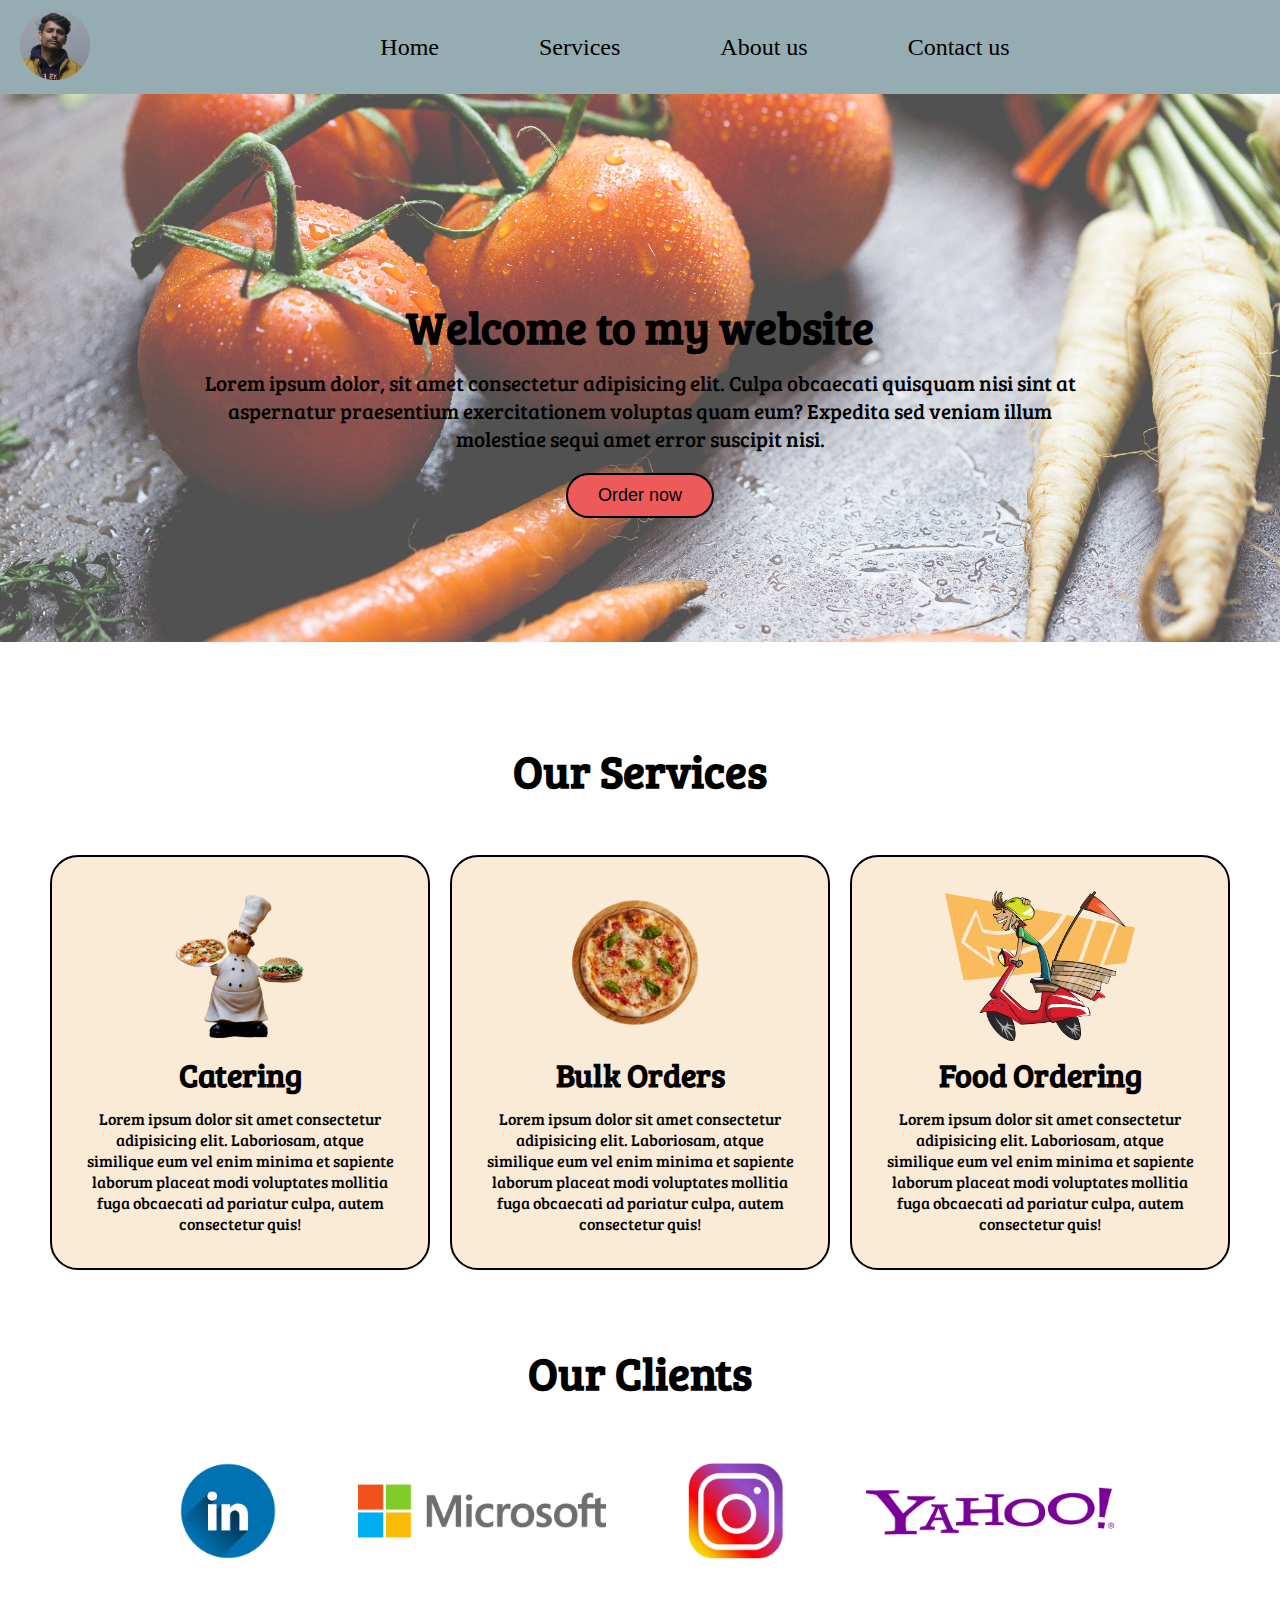
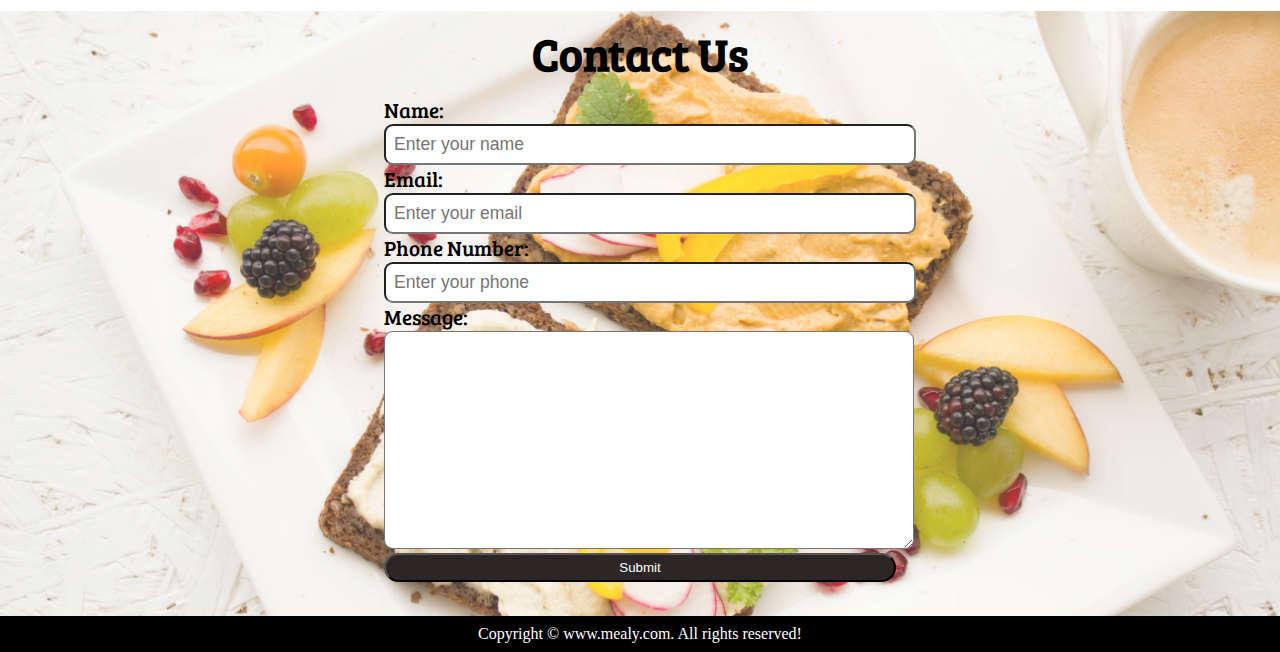
<file: Responsive Food Website/index.html>
<!DOCTYPE html>
<html lang="en">
<head>
    <meta charset="UTF-8">
    <meta http-equiv="X-UA-Compatible" content="IE=edge">
    <meta name="viewport" content="width=device-width, initial-scale=1.0">
    <link rel="stylesheet" href="custom.css">
    <link rel="stylesheet" media="screen and (max-width: 1170px)" href="response.css">
    <link href="https://fonts.googleapis.com/css?family=Baloo+Bhai|Bree+Serif&display=swap" rel="stylesheet">
    <title>Best online food delivery in india | mealy.com</title>
</head>
<body>
    <nav id="navbar">
        <div id="logo">
            <img src="resources/loogo.jpg" alt="mealy.com">
        </div>
        <ul>
            <li class="item"><a href="#home">Home</a></li>
            <li class="item"><a href="#service_container">Services</a></li>
            <li class="item"><a href="#client-section">About us</a></li>
            <li class="item"><a href="#contact">Contact us</a></li>
        </ul>
    </nav>   
    <section id="home">
        <h1 class="primary">
            Welcome to my website
        </h1>
        <p>
            Lorem ipsum dolor, sit amet consectetur adipisicing elit. Culpa obcaecati quisquam nisi sint at aspernatur praesentium exercitationem voluptas quam eum? Expedita sed veniam illum molestiae sequi amet error suscipit nisi.
        </p>
        <button class="btn">Order now</button>
    </section>
    <section id="service_container">
        <h1 class="primary center">Our Services</h1>
        <div id="services">
            <div class="box">
                <img src="resources/catering.png" alt="">
                <h2 class="secondary center">
                    Catering
                </h2>
                <p class="center">
                    Lorem ipsum dolor sit amet consectetur adipisicing elit. Laboriosam, atque similique eum vel enim minima et sapiente laborum placeat modi voluptates mollitia fuga obcaecati ad pariatur culpa, autem consectetur quis!
                </p>
            </div>
            <div class="box">
                <img src="resources/bulk.png" alt="">
                <h2 class="secondary center">
                    Bulk Orders
                </h2>
                <p class="center">
                    Lorem ipsum dolor sit amet consectetur adipisicing elit. Laboriosam, atque similique eum vel enim minima et sapiente laborum placeat modi voluptates mollitia fuga obcaecati ad pariatur culpa, autem consectetur quis!
                </p>
            </div>
            <div class="box">
                <img src="resources/order.png" alt="">
                <h2 class="secondary center">
                    Food Ordering
                </h2>
                <p class="center">
                    Lorem ipsum dolor sit amet consectetur adipisicing elit. Laboriosam, atque similique eum vel enim minima et sapiente laborum placeat modi voluptates mollitia fuga obcaecati ad pariatur culpa, autem consectetur quis!
                </p>
            </div> 
        </div>
    </section>
    <section id="client-section">
        <h1 class="primary center">Our Clients</h1>
        <div id="clients">
            <div class="client-item">
                <img src="resources/client1.png" alt="Our Client">
            </div>
            <div class="client-item">
                <img src="resources/client2.png" alt="Our Client">
            </div>
          
            <div class="client-item">
                <img src="resources/client3.jpg" alt="Our Client">
            </div>
            <div class="client-item">
                <img src="resources/client4.png" alt="Our Client">
            </div>
        </div>

    </section>

    <section id="contact">
        <h1 class="primary center">Contact Us</h1>
        <div id="contact-box">
            <form action="">
                <div class="form-group">
                    <label for="name">Name: </label>
                    <input type="text" name="name" id="name" placeholder="Enter your name">
                </div>
                <div class="form-group">
                    <label for="email">Email: </label>
                    <input type="email" name="name" id="email" placeholder="Enter your email">
                </div>
                <div class="form-group">
                    <label for="phone">Phone Number: </label>
                    <input type="phone" name="name" id="phone" placeholder="Enter your phone">
                </div>
                <div class="form-group">
                    <label for="message">Message: </label>
                    <textarea name="message" id="message" cols="30" rows="10"></textarea>
                </div>
                <div class="form-group">
                    <button id="form-btn">
                        Submit
                    </button>
                </div>
            </form>
        </div>
    </section>

    <footer>
        <div class="center">
            Copyright &copy; www.mealy.com. All rights reserved!
        </div>
    </footer>
</body>
</html>
</body>
</html>
</file>
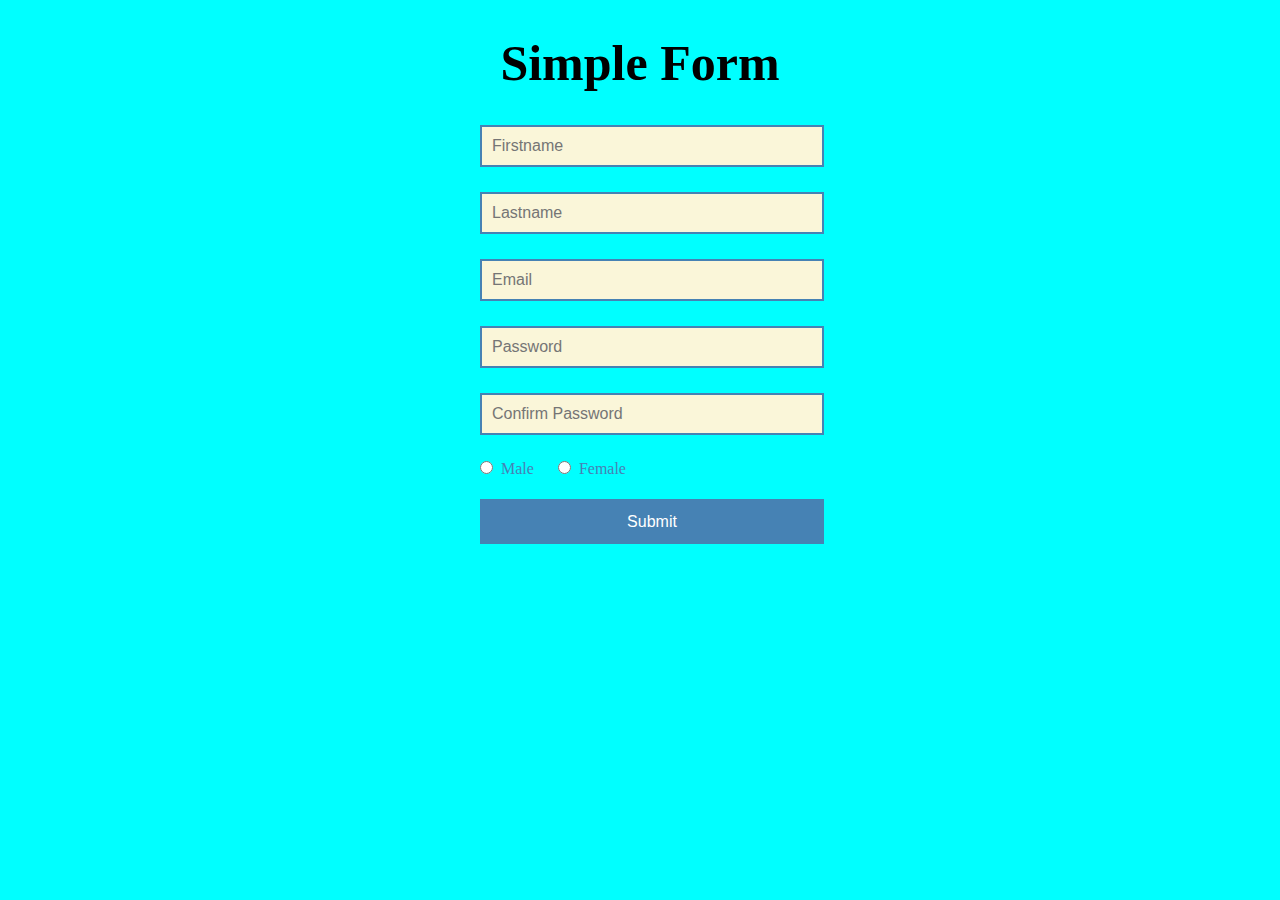
<file: Simple form/index.html>
<!DOCTYPE html>
<html>
    <head>
        <title>A Simple Form</title>
        <link rel="stylesheet" href="style.css">
    </head>
    <body>
        <h1>Simple Form</h1>
        <form>
            <input type="text" placeholder="Firstname">
            <input type="text" placeholder="Lastname">
            <input type="email" placeholder="Email">
            <input type="password" placeholder="Password">
            <input type="password" placeholder="Confirm Password">
            <div>
                <input type="radio" id="male" name="gender"><label for="male">Male</label>
                <input type="radio" id="male" name="gender"><label for="female">Female</label>
            </div>
            <input type="submit" name="Submit">
        </form>
    </body>
</html>
</file>
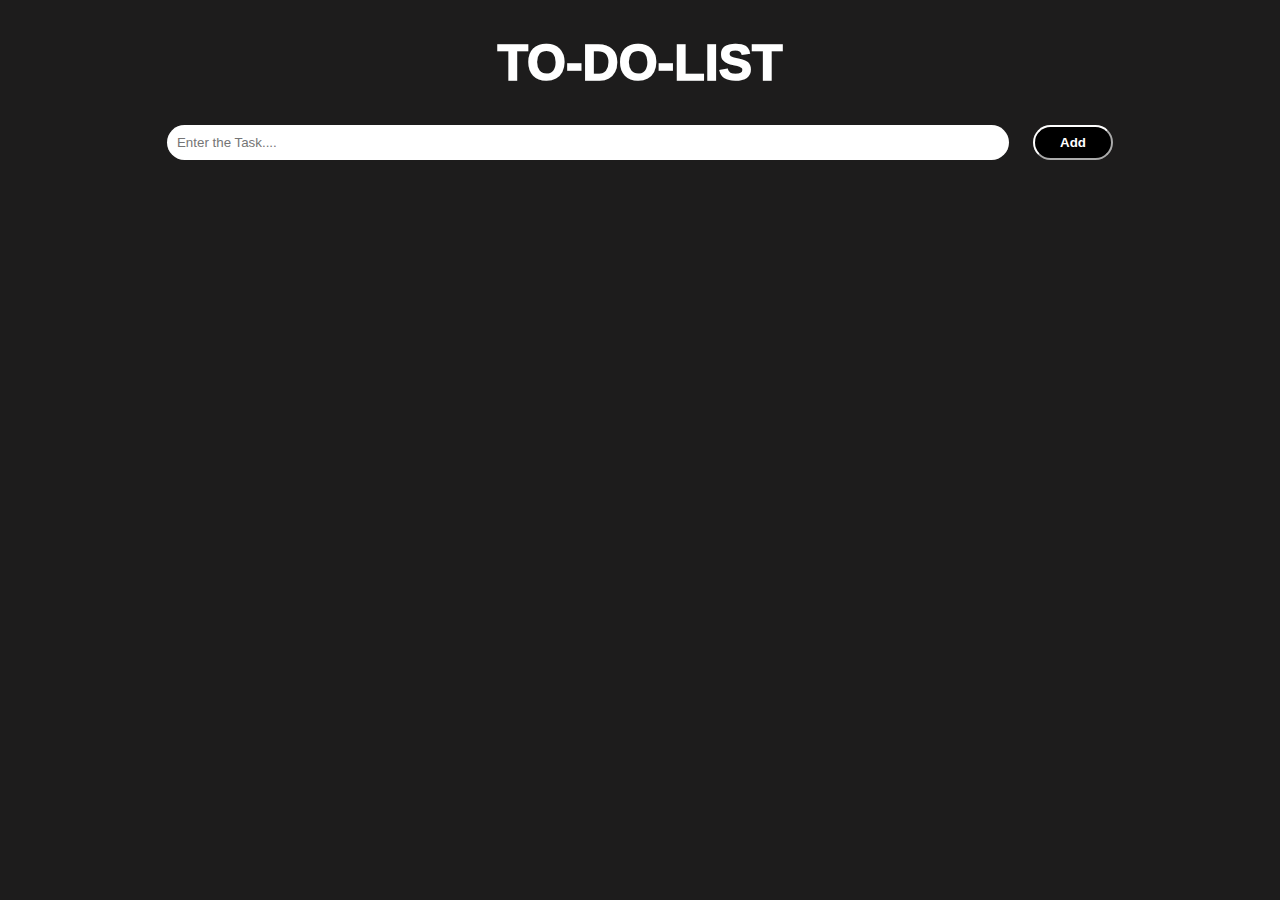
<file: TODO LIST/index.html>
<!DOCTYPE html>
<html lang="en">
<head>
    <meta charset="UTF-8">
    <meta http-equiv="X-UA-Compatible" content="IE=edge">
    <meta name="viewport" content="width=device-width, initial-scale=1.0">
    <link rel="stylesheet" href="styles.css">
	<title>To-Do-List</title>
</head>
<body>
    <div class="container">
		<div class="row">
			<div class="intro">
				<h1>To-Do-List</h1>
			</div>
		</div>
	
		<div class="row">
			<div class="col">
				<input id="userInput" type="text" placeholder="Enter the Task...." maxlength="27">
				<button id="enter"><i class="button"></i>Add</button>
			</div>
		</div>

		<!-- Empty List -->
		<div class="row">
			<div class="listItems">
				<ul class="col">
				</ul>
			</div>
		</div>

	</div>
	<script type="text/javascript" src="script.js"></script>
</body>
</html>
</file>
<file: Responsive Food Website/response.css>
/* Navigation */
#navbar {
    flex-direction: column;
}

#navbar ul li a{
    font-size: 1rem;
    padding: 0px 7px;
    padding-bottom: 8px;
}
/* Home section */
#home{
    height: 370px; 
    padding: 3px 28px;
}

#home::before{
    height: 480px; 
}

#home p{
    font-size: 13px;
}

/* Services section  */
#services{
    flex-direction: column;
}

#services .box { 
    padding: 14px;
    margin: 2px 0px; 
    margin-bottom: 20px;
}

/* Clients section */
#clients{
    flex-wrap: wrap;
}

#clients img{
    width: 66px;
    padding: 6px;
    height: auto;
}

/* Contact us section */
#contact-box form{
    width:80%;
}
/* Footer */

/* Utility classes */
.h-primary{
    font-size:26px;
}
.btn{
    font-size: 13px;
    padding: 4px 8px;
}
</file>
<file: Simple form/style.css>
body{
    background-color: aqua;
}
h1{
    font-size: 50px;
    text-align: center;
}
form{
    color: steelblue;
    margin: 20px auto;
    width:320px;
}
input{
    padding: 10px;
    font-size: inherit;
}
input[type="text"]{
    display: block;
    margin-bottom: 25px;
    width: 100%;
    border: 2px solid steelblue;
    background: #FAF6D9;
}
input[type="password"]{
    display: block;
    margin-bottom: 25px;
    width: 100%;
    border: 2px solid steelblue;
    background: #FAF6D9;
}
input[type="email"]{
    display: block;
    margin-bottom: 25px;
    width: 100%;
    border: 2px solid steelblue;
    background: #FAF6D9;
}
input[type="radio"]
{
    margin: 0 8px 25px 20px;
}
input[type="radio"]:first-child
{
    margin-left:0;
}
input[type="submit"]{
    width: 344px;
    height: 45px;
    border: none;
    background: steelblue;
    color: white;
}
input:focus{
    background: white;
}
</file>
<file: TODO LIST/styles.css>
body {
	background: rgb(29, 28, 28);
	text-align: center;
	font-family: 'Segoe UI', Tahoma, Geneva, Verdana, sans-serif;
}

.intro {
	margin: 30px 0px;
	font-weight: bold;
}

h1 {
	color: #ffffff;
	text-transform: uppercase;
	font-weight: 1000;
	font-size: 50px;
}
p {
	font-weight: 600;
}

#enter {
	border-color: white;
	margin-left: 20px;
	padding: 8px 10px;
	width: 80px;
	border-radius: 18px;
	color: white;
	background-color: black;
	transition: all 0.75s ease;
	font-weight: bold;
}

#enter:hover{
	transform: scale(1.1);
}

ul {
	text-align: left;
	margin-top: 20px;
}


li {
	list-style: none;
	padding: 10px 20px;
	color: #ffffff;
	text-transform: capitalize;
	font-weight: 900;
	border: 2px solid #025f70;
	border-radius: 20px;
	margin-bottom: 10px;
	background: #0b778a;
	transition: all 0.75s ease;
	-webkit-transition: all 0.5s ease;
	-moz-transition: all 0.5s ease;
	-ms-transition: all 0.5s ease;
	-o-transition: all 0.5 ease;
}

li:hover {
	background: #76CFE0;
}

li > button {
	border-radius: 10px;
	font-weight: normal;
	background: none;
	border: none;
	float: right;
	color: white;
	font-weight: 800;
}

li > button:hover {
	background-color:#198196;
	transition: all 0.75 ease;
	-webkit-transition: all 0.5s ease;
	-moz-transition: all 0.5s ease;
	-ms-transition: all 0.5s ease;
	-o-transition: all 0.5 ease;
}

input {
	border-radius: 20px;
	min-width: 65%;
	padding: 10px;
	border: none;
}


.done {
	background: #3e8b4f !important;
	color: #eaf0eb;
}

.delete {
	display: none;
}
</file>
<file: Responsive Food Website/custom.css>
/* CSS Reset */
*{
    margin: 0;
    padding: 0;
}
html{
    scroll-behavior: smooth;
}

 /* navigation bar */
 #navbar{
     display: flex;
     align-items: center;
     position: sticky;
     top: 0px;
     z-index: 1;
 }
 #navbar ul{
    margin: auto;
    display: flex;
    font-family: 'Baloo Bhai', cursive;
}
 /* navigation bar logo image*/
 #logo{
     margin: 10px 20px;
 }
 #logo img{
     height: 70px;
     width: 70px;
 }

  /* navigation bar list styling*/
 #navbar::before{
     content: "";
     background: #96acb3;
     position: absolute;
     height: 100%;
     width: 100%;
     top: 0px;
     left: 0px;
     z-index: -1;
     opacity: 1;
 }
 #navbar ul li{
     list-style: none;
     font-size: 1.5rem;
 }
 #navbar ul li a{
     color: black;
     display: block;
     padding: 5px 50px;
     border-radius: 30px;
     text-decoration: none;
 }
 #navbar ul li a:hover{
    color: black;
    background-color: white;
}

/* Home section */
#home{
    display: flex;
    flex-direction: column;
    padding: 3px 200px;
    height: 628px;
    justify-content: center;
    align-items: center;
}
#home::before{
    content: "";
    position: absolute;
    background: url('resources/bg2.jpg') no-repeat center center/cover;
    height: 642px;
    top: 0px;
    left: 0px;
    width: 100%;
    z-index: -1;
    opacity: 0.8;
}
#home h1{
    color: black;
    text-align: center;
    font-family: 'Bree Serif', serif;
}
#home p{
    color: black;
    text-align: center;
    align-items: center;
    font-family: 'Bree Serif', serif;
    font-size: 1.3rem;
}
/* Service section */
#services{
    margin: 40px;
    display: flex;
}
#services .box{
    border: 2px solid black;
    padding: 34px;
    margin: 2px 10px;
    border-radius: 28px;
    background-color: antiquewhite;
    margin-bottom: 20px;
}
#services .box img{
    display: block;
    height: 150px;
    margin: auto;
}
#services .box p{
   font-family: 'Bree Serif', serif;;
}

/* client section */
#client-section{ 
    background-color: white;
}

#clients{
    display: flex;
    justify-content: center;
    align-items: center;
}

.client-item{
    padding: 34px;
}

#clients img{
    height: 124px;
}

/* contact section  */
#contact{
    position: relative;
}
#contact::before{
    content: "";
    background: url(resources/bg1.jpg) no-repeat center center/cover;
    height: 100%;
    width: 100%;
    opacity: 0.8;
    position: absolute;
    z-index: -1;
}
#contact-box{
    display: flex;
    justify-content: center;
    align-items: center;
    padding-bottom: 34px;
}
#contact-box input, #contact-box textarea{
    width: 100%;
    padding: 0.5rem;
    border-radius: 9px;
    font-size: 1.1rem;
} 

#contact-box form{
    width: 40%;
}

#contact-box label{
   font-size: 1.3rem;
   font-family: 'Bree Serif', serif;

}
#form-btn{
    justify-content: center;
    width: 100%;
    padding: 5px ;
    border-radius: 30px;
    color: white;
    background-color: rgb(44, 38, 38);
    margin:auto
}

#form-btn:hover{
    background-color: black;
    transition: all;
    transition-duration: 1s;
    transform: scale(1.1);
}

footer{
    background: black;
    color: white;
    padding: 9px 20px;
}


/* utility class */
.primary{
    font-family: 'Bree Serif', serif;
    font-size: 2.8rem;
    padding: 12px;
}
.secondary{
    font-family: 'Bree Serif', serif;
    font-size: 2rem;
    padding: 12px;
}
.btn{
    padding: 10px 30px;
    border: 2px solid black;
    border-radius: 30px;
    background-color: rgb(238, 90, 90);
    margin: 20px;
    font-size: 18px;
    cursor: pointer;
}
.btn:hover{
    background-color: rgb(179, 46, 46);
    transition: all;
    transition-duration: 1ms;
    transform: scale(110%);
}
.center{
    text-align: center;
}
</file>
